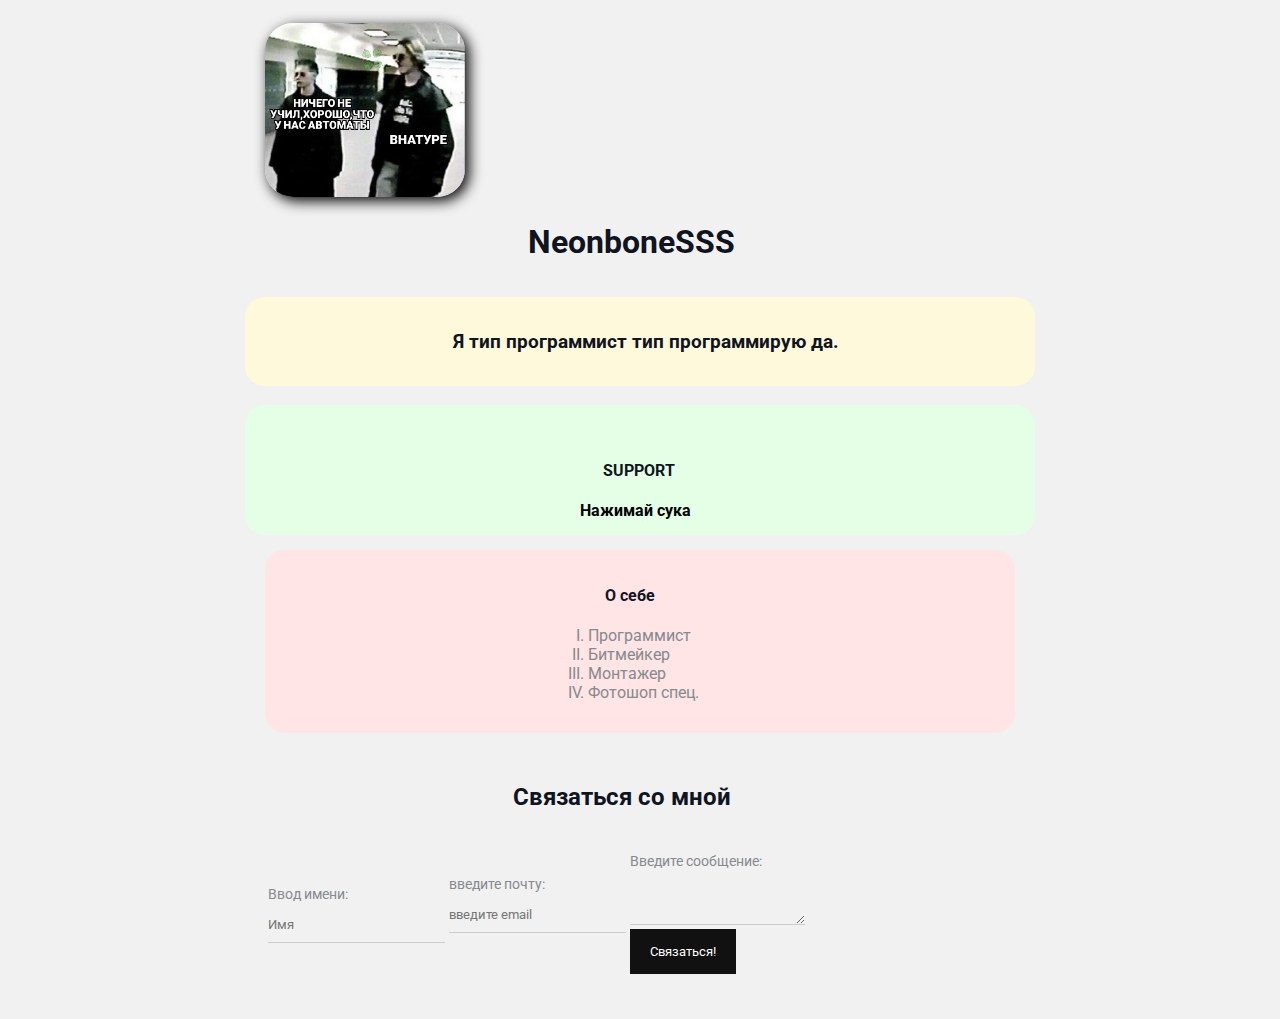
<file: index.html>
<!DOCTYPE html>
<html lang="en">
<head>
    <meta charset="UTF-8">
    <title>test</title>
    <link rel="stylesheet" href="styles.css"/>
</head>
<body >
<div class="card">
                <img src="meme.jpg" alt="Тут должна была быть картинка." class="avatar"/>
                <h1>NeonboneSSS</h1>
                </div>
                <div class="card bg-yellow">
                    <h3>Я тип программист тип программирую да.</h3>
                </div>
                <br>
                <div class="card bg-green">
                <strong>
                    <h4>SUPPORT</h4>
                </strong>
                <strong>
                    <a href="miltilink.html">Нажимай сука</a>
                </strong>
                </div>
    </div>
<div class="card">
    <div class="card bg-red">
            <h4>О себе</h4>
            <ol class="list" type="I">
                <li>Программист</li>
                <li>Битмейкер</li>
                <li>Монтажер</li>
                <li>Фотошоп спец.</li>
            </ol>
        </div>
</div>
<form>
<div class="card">
    <h2>Cвязаться со мной</h2>
    <table>
        <tr>
            <td>
                <div class="form-group" >
                <div class="row"></div>
                <label for="name"> Ввод имени:</label>
                <input placeholder="Имя" type="text" id="name">
            </td>
                </div>
            <td>
                <div class="form-group" >
                <label for="email">введите почту:</label>
                <input placeholder="введите email" type="email" id="email">
            </td>
                </div>
            <td>
            <br>
                <div class="form-group" >
                <label for="textarea">Введите сообщение:</label>
                <textarea id="textarea" cols="20" rows="2"></textarea>
                </div> 
                <input class="btn" type="submit"
                value="Связаться!">
            </td>
            </tr>   
                
        </div>
                
    </table>  
</div>
</form>
            </td>
<br>
    </div>
</body>
</html>
</file>
<file: styles.css>
@import url('https://fonts.googleapis.com/css2?family=Roboto&display=swap');

a{
     color: black;
     text-decoration: none;
}

a:hover{
     text-decoration: underline;
}

a:active{
     color: purple;
}

a:visited{
     color: grey;
}

body{
     background-color: #f1f1f1;
     color: #0f141e

}

body{
     font-size: 16px;
     font-weight: normal;
     font-family: 'Roboto', sans-serif;

     /* font: normal 16px 'Roboto', sans-serif; */
}

.avatar{
     width: 200px;
     border-radius: 28px;
     box-shadow: 4px 4px 14px rgb(0, 0, 0);
}

.info p {
     font-style: italic;
     font-weight: bold;
     text-decoration: none;
     /* text-transform: capitalize; */
     /* letter-spacing: 6px; */
     /* word-spacing: 10px; */
     /* margin: 0;
     color: #86898f */
}

.container{
     max-width: 750px;
     margin: auto;

}

/* .social{
     padding: 15px;
     border: 2px solid black;
     margin: 20px;

}

.avtorizacia {
     padding: 15px;
     border: 2px solid black;
     margin: 20px;
} */

/* .boxmodel div {
     float: left;
     background: black;
     height: 200px;
     border: 4px solid red;
     width: 25%;
     box-sizing: border-box;

} */

.bg-yellow {
     background: #fff9dc;
     
     

}

.bg-green {
     background: #e5ffe7;
     

}

.bg-red{
     background: #ffe5e5;
     margin: auto;
}

.card{
     padding: 15px 20px;
     margin: auto;
     max-width: 750px;
     border-radius: 20px;

}

.card h1 {
     margin-left: 35%;
}
.card strong{
     margin-left: 30%;
}
.card h4 {
     margin-left: 45%;
}
.card ol {
     margin-left: 37%;
}
.card a {
     margin-left: 12%;
}

.card h3 {
     margin-left: 25%;
     
}

.table td {
     padding-bottom: 10px;
}

.table td:nth-child(2){
     color: #86898f;
}

.card li{
     color: #86898f;
}
.card h2 {
     margin-left: 33%;
}

.form-group label {
     display: block;
     font-size: 14px;
     color: #86898f;
}

.form-group input,
.form-group textarea {
     width: 100%;
     box-sizing: border-box;
     border: none;
     border-bottom: 1px solid #ccc;
     color: #000;
     padding: 15px 0 10px;
     outline: none;
     font-family: inherit;
     background: transparent;
}

.row {
     display: flex;
     margin-bottom: 20px;
}

.row > .form-group {
     width: 50%;
     margin-right: 20px;
}

.row > .form-group:first-child {
     margin-right: 20px;
}

.btn {
     padding: 15px 20px;
     color: #fff;
     border: none;
     font-family: inherit;
     cursor: pointer;
     background: #111
}

.btn:hover {
     opacity: 0.9;
}
 @media (max-width: 700px) {
      .info {
           text-align: center;
           display: block;
      }
 }
</file>
